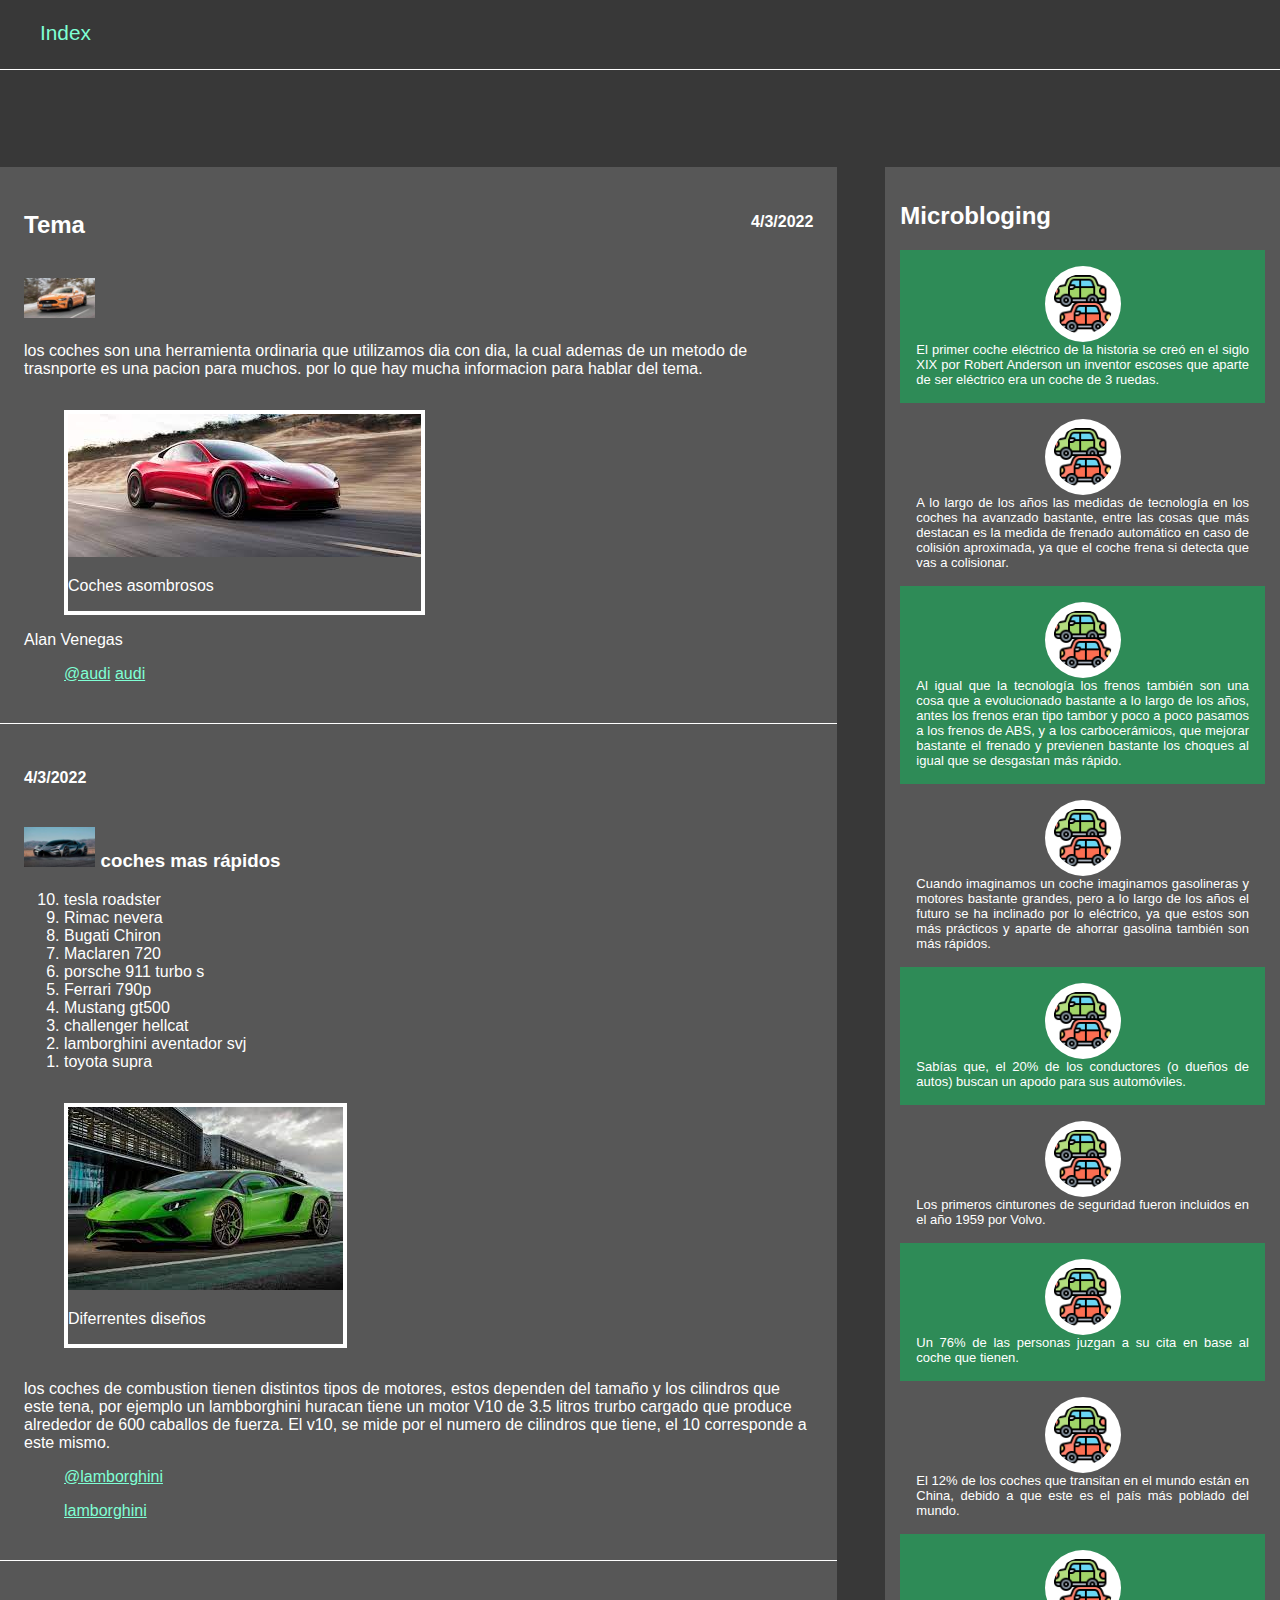
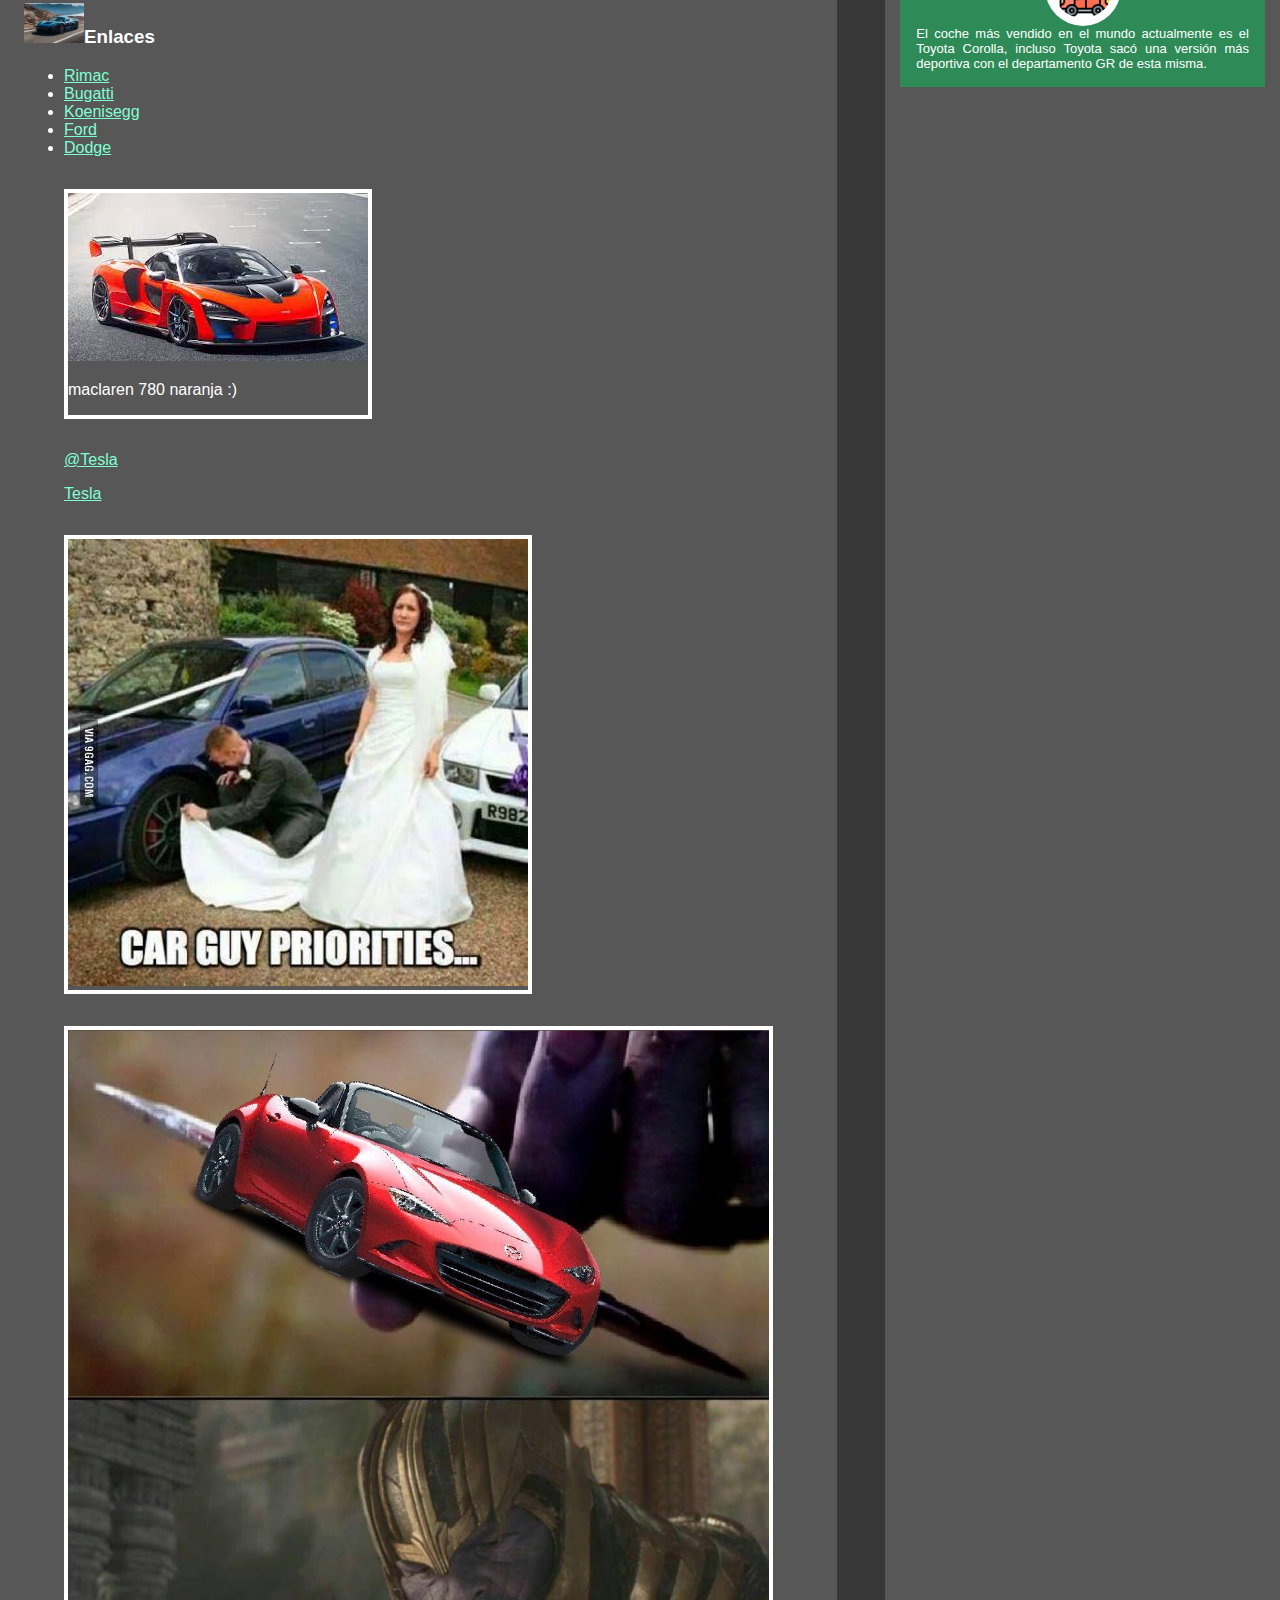
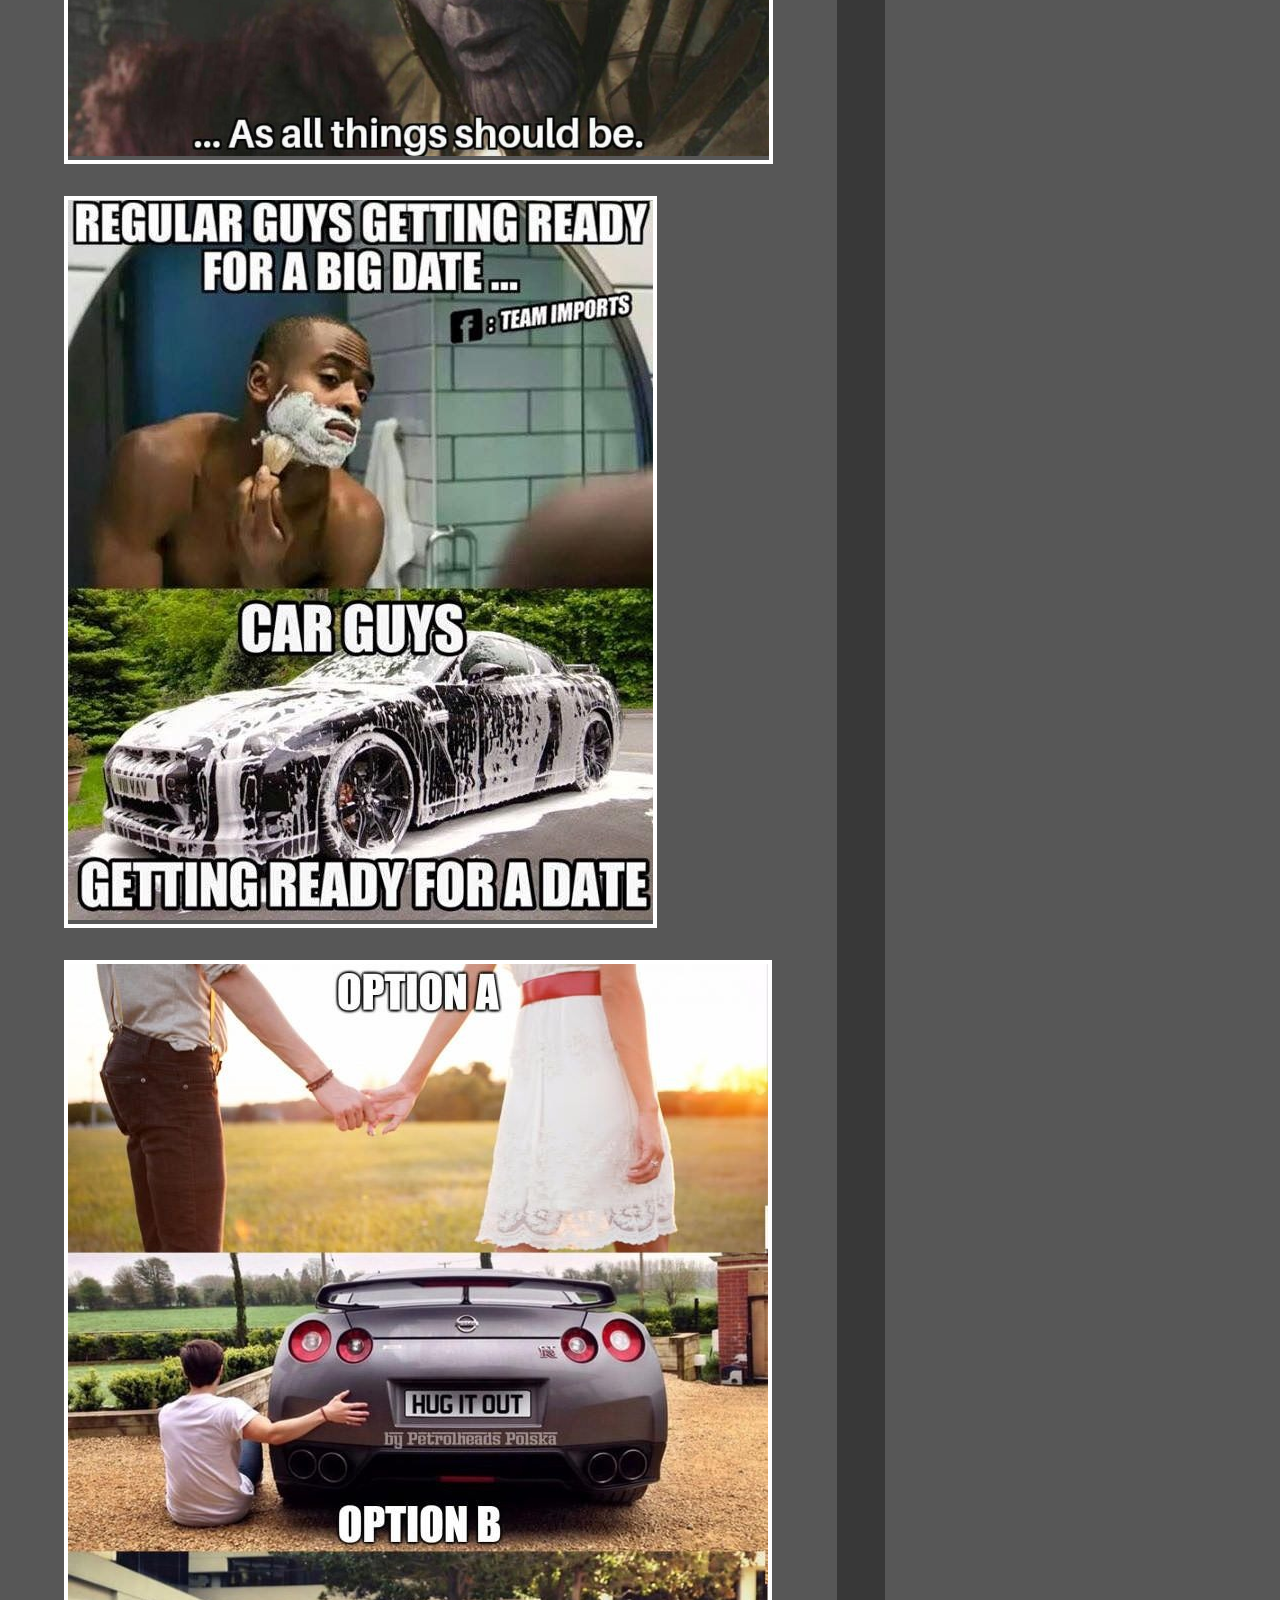
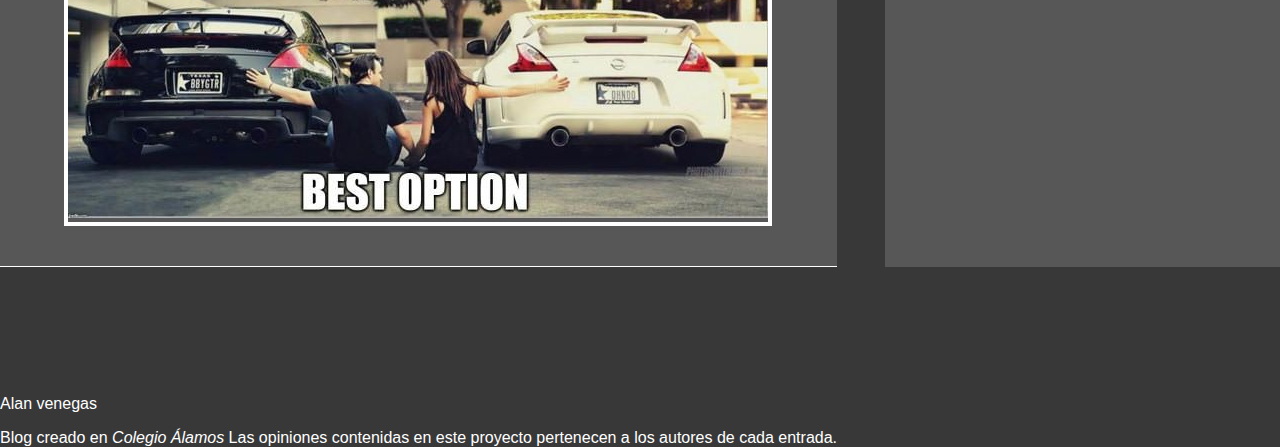
<file: tema1.html>
<!DOCTYPE html>
<html>
<head>
    <meta charset="UTF-8">

    <title> tema 1 alan venegas</title>
    <link rel="stylesheet" href="assets/styles/estilos_alan.css">
</head>
<body>
<nav>
    <ul>
    <li><a class="resaltado" href="Index.html" target="_blank">Index</a> </li>
    </ul>
        </nav>
    <section>
        
    <header>
        <h1 id="titulo_del_blog"> Coches</h1>
    </header>
        <main>
            <article>
                        <header>
                <hgroup>
                    <h2>Tema</h2>
        <h4>4/3/2022</h4>
                    </hgroup>
        </header>
            <div>
                <h3><img src="assets/images/icono 1.jpg" alt="dsfgd" height="40px" width="auto"></p></h3>
                        <p>los coches son una herramienta ordinaria que utilizamos dia con dia, la cual ademas de un metodo de trasnporte es una pacion para muchos. por lo que hay mucha informacion para hablar del tema.</p>
                                <figure class="ilustracion">
                            <img src="assets/images/1.jpg" alt="jhgkj" height="auto" width="100%">
                            <p>Coches asombrosos</p>
                                </figure>  

                    </div>
                    <footer>
                        <div>
                            <span>Alan Venegas</span>
                        </div>
                                <blockquote>
                            <p><a href="https://www.audi.com/en.html"target="_blank">@audi</a> 
                                <a href="http://instagram.com/audi" target="_blank">audi</a>
                        </blockquote>
                    </footer>
                        </article>
                <article>
                        <header>
                        <hgroup>
                            <h4>4/3/2022</h4>
                        </hgroup>
                    </header>
                    <div>
                        <h3><img src="assets/images/icono 2.jpg" alt="kjhg" height="40px" width="auto"> coches mas rápidos</h3>
            <ol reversed>
                            <li>tesla roadster </li>
                            <li>Rimac nevera</li>
                            <li>Bugati Chiron</li>
                            <li>Maclaren 720</li>
                            <li>porsche 911 turbo s</li>
                            <li>Ferrari 790p</li>
                            <li>Mustang gt500</li>
                            <li>challenger hellcat</li>
                            <li>lamborghini aventador svj</li>
                            <li>toyota supra</li>
                </ol>
                    <figure class="ilustracion">
                                <img src="assets/images/3.jpg"
                                alt="iukyfgi" height="auto" width="100%">
                            <p>Diferrentes diseños</p>
                        </figure>
                            <p>los coches de combustion tienen distintos tipos de motores, estos dependen del tamaño y los cilindros que este tena, por ejemplo un lambborghini huracan tiene un motor V10 de 3.5 litros trurbo cargado que produce alrededor de 600 caballos de fuerza. El v10, se mide por el numero de cilindros que tiene, el 10 corresponde a este mismo.</p>
                    </div>
                    <footer><blockquote>
                            <a href="http://instagram.com/lamborghini" target="_blank">@lamborghini</a>
                            <p><a href="https://www.lamborghini.com/es-en" target="_blank">lamborghini</a>
                        </blockquote>


                    </footer>
                </article>
                            <article>

                    <div>
                        <h3><img src="assets/images/icono 3.jpg" alt="dsfgd" height="40px" width="auto">Enlaces</h3>
                                <ul>
                            <li> <a href="https://www.rimac-automobili.com/" target="_blank">Rimac</li>
                            <li> <a href="https://www.bugatti.com/" target="_blank">Bugatti</a></li>
                            <li> <a href="https://www.koenigsegg.com/" target="_blank">Koenisegg</a></li>
                            <li> <a href="https://www.ford.mx/?searchid=alwaysonsearch:brand|awa|google|brand-2022|rsa|20220210&gclid=EAIaIQobChMIu9jS3oGt9gIVPBfUAR1D_wPcEAAYAiAAEgIqi_D_BwE" target="_blank">Ford</a></li>
                            <li> <a href="https://www.dodge.com/" target="_blank">Dodge</a></li>
                        </ul>

                                     <figure class="ilustracion">
            <img src="assets/images/2.jpg" alt="jhgfdi" height="auto" width="100%">
                                <p>maclaren 780 naranja :)</p>
                        </figure>
                    
                <footer>
                            <blockquote>
                                <a href="http://instagram.com/teslamotors" target="_blank">@Tesla</a>
                                <p><a href="https://www.tesla.com/" target="_blank">Tesla</a>
            </blockquote>
                        <div>
                            <figure class="ilustracion">
                                <img src="assets/images/meme (1).jpeg" alt="jhgfdi" height="auto" width="100%">
                            </figure>
                            <figure class="ilustracion">
                                <img src="assets/images/meme (2).jpeg" alt="jhgfdi" height="auto" width="100%">
                            </figure>
                            <figure class="ilustracion">
                                <img src="assets/images/meme (3).jpeg" alt="jhgfdi" height="auto" width="100%">
                            </figure>
                            <figure class="ilustracion">
                                <img src="assets/images/meme (4).jpeg" alt="jhgfdi" height="auto" width="100%">
                            </figure>
                </article>
        </main>
            <aside>
                <h2>Microbloging</h2>

            <div>
                <img src="assets/images/coche.png" alt="autor" width="60px" height="auto">
                <span>El primer coche eléctrico de la historia se creó en el siglo XIX por Robert Anderson un inventor escoses que aparte de ser eléctrico era un coche de 3 ruedas.</span>
            </div>

            <div>
                <img src="assets/images/coche.png" alt="autor" width="60px" height="auto">
                <span>A lo largo de los años las medidas de tecnología en los coches ha avanzado bastante, entre las cosas que más destacan es la medida de frenado automático en caso de colisión aproximada, ya que el coche frena si detecta que vas a colisionar.</span>
            </div>

            <div>
                <img src="assets/images/coche.png" alt="autor" width="60px" height="auto">
                <span>Al igual que la tecnología los frenos también son una cosa que a evolucionado bastante a lo largo de los años, antes los frenos eran tipo tambor y poco a poco pasamos a los frenos de ABS, y a los carbocerámicos, que mejorar bastante el frenado y previenen bastante los choques al igual que se desgastan más rápido.</span>
            </div>

            <div>
                <img src="assets/images/coche.png" alt="autor" width="60px" height="auto">
                <span>Cuando imaginamos un coche imaginamos gasolineras y motores bastante grandes, pero a lo largo de los años el futuro se ha inclinado por lo eléctrico, ya que estos son más prácticos y aparte de ahorrar gasolina también son más rápidos.</span>
            </div>

            <div>
                <img src="assets/images/coche.png" alt="autor" width="60px" height="auto">
                <span>Sabías que, el 20% de los conductores (o dueños de autos) buscan un apodo para sus automóviles.</span>
            </div>

            <div>
                <img src="assets/images/coche.png" alt="autor" width="60px" height="auto">
                <span>Los primeros cinturones de seguridad fueron incluidos en el año 1959 por Volvo.</span>
            </div>

            <div>
                <img src="assets/images/coche.png" alt="autor" width="60px" height="auto">
                <span>Un 76% de las personas juzgan a su cita en base al coche que tienen.</span>
            </div>

            <div>
                <img src="assets/images/coche.png" alt="autor" width="60px" height="auto">
                <span>El 12% de los coches que transitan en el mundo están en China, debido a que este es el país más poblado del mundo.</span>
            </div>

            <div>
                <img src="assets/images/coche.png" alt="autor" width="60px" height="auto">
                <span>El coche más vendido en el mundo actualmente es el Toyota Corolla, incluso Toyota sacó una versión más deportiva con el departamento GR de esta misma.</span>
            </div>


            </aside>
    <footer id="footer_blog">
        <div></div>
                    <div>
    </div>
            <div>
                    <p>Alan venegas</p>
                    <span>Blog creado en <i>Colegio Álamos</i></span>
                    <span>Las opiniones contenidas en este proyecto pertenecen a los autores de cada entrada.</span>
            </div>
                    </footer>
            </section>
</body>
</html>
</file>
<file: assets/styles/estilos_alan.css>
section {
    display: grid;
    grid-template-columns: repeat(12, 1fr);
    grid-auto-rows: auto;
    gap: 3rem;
}
section>header {
    grid-column: span 12;
}
a{
    color: aquamarine;
}
@media (min-width: 1024.1px){
    section>main{
        grid-column: span 12;
    }
}

section>main {
    grid-column: span 8;
}

@media (min-width: 1024.1px){
    section>aside{
        grid-column: span 12;
    }
}

section>aside {
    grid-column: span 4;
    background-color: rgb(87, 87, 87);
    padding: 15px;
}

section>footer {
    grid-column: span 12;
}

@media (min-width: 1100px) {
    nav>ul{
        color:#FFFFFF;
        display: flex;
        align-items: center;
        justify-content: space-evenly;
        border-bottom: 1px solid #FFFFFF;
        padding-bottom: 0.5rem;
        font-size: 1.3rem;
    }
}

aside div img {
    background-color: #fff;
    padding: 0.5rem;
    border-radius: 50%;
}

nav ul {
    display: grid;
    grid-template-columns: repeat(2, 1fr);
    grid-auto-rows: auto;
    gap: 1rem;
    border-bottom: 1px solid #fff;
    padding-bottom: 1.5rem;
}

nav{
    position: fixed;
    width: 100%;
    background-color: rgb(56, 56, 56);
}
body {
    background-color:rgb(56, 56, 56);
    font-family: Arial, Helvetica, sans-serif;
    color: #FFFFFF;
    margin: 0;
}
article{
    background-color: rgb(87, 87, 87);
    color:rgb(255, 255, 255);
    padding: 1.5rem;
    border-bottom: #FFFFFF 1px solid;
}

#titulo_del_blog{
    text-align: center;
    font-size: 3rem;
    color: seagreen;
}

nav>ul>li {
    list-style: none;    
}

nav>ul>li>a {
    list-style: none;    
    text-decoration: none;
}


nav>ul>li>a:hover {
    color:seagreen;
}

#footer_blog div:nth-child(2){
    padding: 2rem;
    display: flex;
    justify-content:space-evenly;
    font-size: 0.9rem;
}

.ilustracion{
    border: white 4px solid;
    display: inline-block;
}

article>header>hgroup {
    display: flex;
    text-align: center;
    justify-content: space-between;
}

article>header>hgroup>h2 {
    display: flex;
    text-align: center;
    justify-content: space-between;
    align-items: center;
}
aside div:nth-of-type(odd){
    display: flex;
    background-color: seagreen;
    padding: 1rem;
    text-align: justify;
    align-items: center;
    font-size: small;
}

aside div:nth-of-type(even){
    display: flex;
    background-color: rgb(87, 87, 87);
    padding: 1rem;
    text-align: justify;
    align-items: center;
    font-size: small;
}

@media (min-width: 1024.1px) and (max-width: 1324.1px) {
    aside div {
        flex-direction: column;
    }
}
</file>
